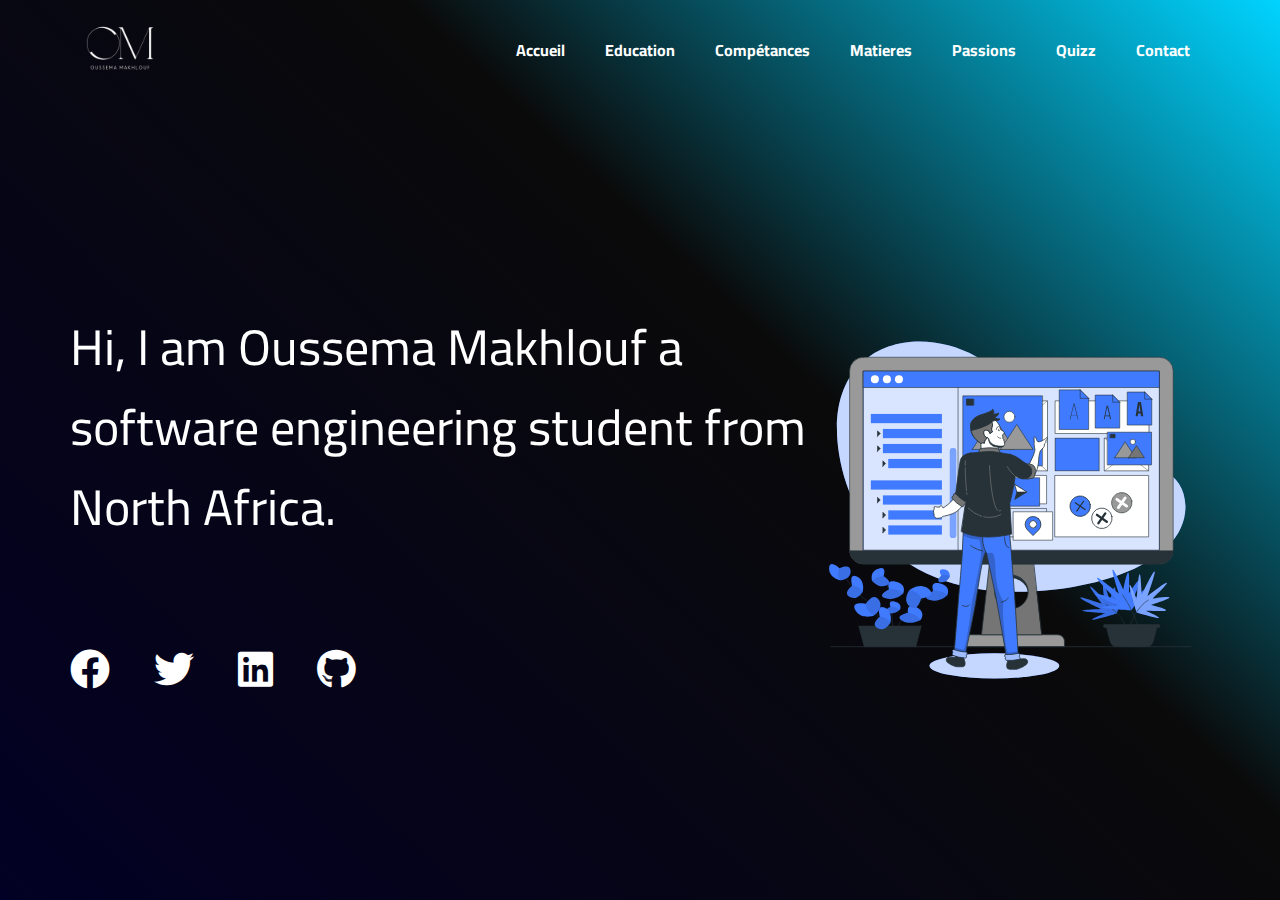
<file: index.html>
<!DOCTYPE html>
<html lang="en">
   <head>
      <meta charset="UTF-8">
      <meta http-equiv="X-UA-Compatible" content="IE=edge">
      <meta name="viewport" content="width=device-width, initial-scale=1.0">
      <title>Personal Portfolio | Home</title>
      <link rel="shortcut icon" type="image/x-icon" href="images/favicon.png" />
      <!-- render normally all elements  -->
      <link rel="stylesheet" href="css/normalize.css">
      <!-- font awesome library  -->
      <link rel="stylesheet" href="css/all.min.css">
      <!-- google fonts  -->
      <link rel="preconnect" href="https://fonts.googleapis.com">
      <link rel="preconnect" href="https://fonts.gstatic.com" crossorigin>
      <link href="https://fonts.googleapis.com/css2?family=Cairo:wght@300;400;500;600;700;800&family=Open+Sans:wght@300;400;500;700;800&family=Work+Sans:wght@200;300;500;600;700;800&display=swap" rel="stylesheet">
      <!-- main css folder -->
      <link rel="stylesheet" href="css/main.css">
   </head>
<body>
   <header>
      <div class="container">
         <div class="logo">
            <img src="images/logo_white-removebg-preview.png" alt="">
         </div>
         <nav>
            <ul>
               <li><a href="index.html" target="_blank">Accueil</a></li>
               <li><a href="education.html" target="_blank">Education</a></li>
               <li><a href="competences.html" target="_blank">Compétances</a></li>
               <li><a href="matieres.html" target="_blank">Matieres</a></li>
               <li><a href="passions.html" target="_blank">Passions</a></li>
               <li><a href="quizz.html" target="_blank">Quizz</a></li>
               <li><a href="contact.html" target="_blank">Contact</a></li>
            </ul>
         </nav>
      </div>
   </header>
   <section id="Accueil">
      <div class="overlay"></div>
      <div class="container">
         <div class="landing">
            <div class="info">
               <p>
                  Hi, I am Oussema Makhlouf a software engineering student from North Africa.
               </p>
               <div class="links">
                  <a href="https://www.facebook.com/oussama.hentati.7" target="_blank"><i class="fa-brands fa-facebook"></i></i></a>
                  <a href="https://www.facebook.com/oussama.hentati.7" target="_blank"><i class="fa-brands fa-twitter"></i></i></a>
                  <a href="https://www.facebook.com/oussama.hentati.7" target="_blank"><i class="fa-brands fa-linkedin"></i></a>
                  <a href="https://www.facebook.com/oussama.hentati.7" target="_blank"><i class="fa-brands fa-github"></i></i></a>
               </div>
            </div>
            <div class="landing-image">
               <img src="images/Asset selection-bro.svg" alt="">
            </div>
         </div>
      </div>
   </section>
</body>
</html>
</file>
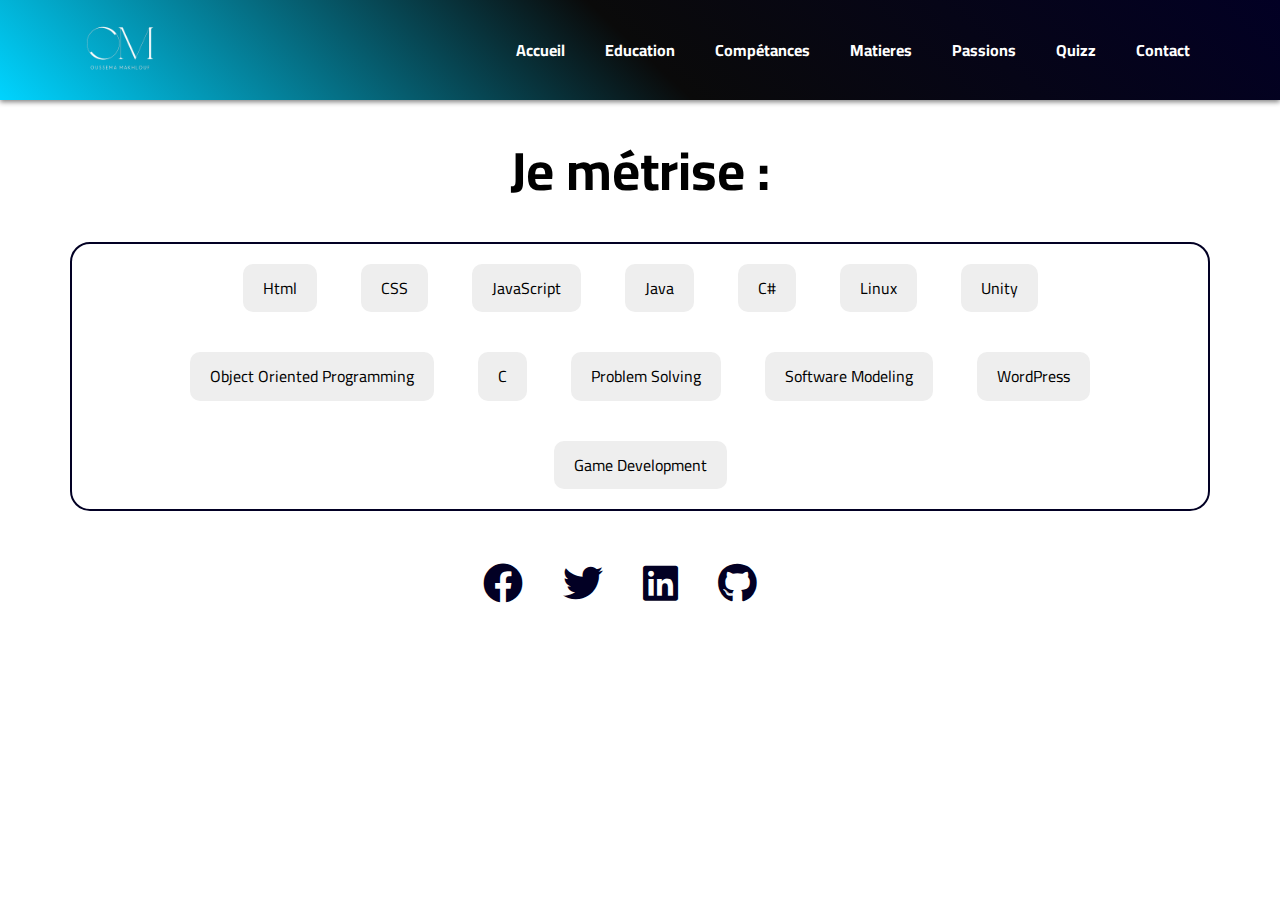
<file: competences.html>
<!DOCTYPE html>
<html lang="en">
   <head>
      <meta charset="UTF-8">
      <meta http-equiv="X-UA-Compatible" content="IE=edge">
      <meta name="viewport" content="width=device-width, initial-scale=1.0">
      <title>Competences</title>
      <link rel="shortcut icon" type="image/x-icon" href="images/favicon.png" />
      <!-- render normally all elements  -->
      <link rel="stylesheet" href="css/normalize.css">
      <!-- font awesome library  -->
      <link rel="stylesheet" href="css/all.min.css">
      <!-- google fonts  -->
      <link rel="preconnect" href="https://fonts.googleapis.com">
      <link rel="preconnect" href="https://fonts.gstatic.com" crossorigin>
      <link href="https://fonts.googleapis.com/css2?family=Cairo:wght@300;400;500;600;700;800&family=Open+Sans:wght@300;400;500;700;800&family=Work+Sans:wght@200;300;500;600;700;800&display=swap" rel="stylesheet">
      <!-- main css folder -->
      <link rel="stylesheet" href="css/main.css">
   </head>
<body>
   <header id="navigation">
      <div class="container">
         <div class="logo">
            <img src="images/logo_white-removebg-preview.png" alt="">
         </div>
         <nav>
            <ul>
               <li><a href="index.html" target="_blank">Accueil</a></li>
               <li><a href="education.html" target="_blank">Education</a></li>
               <li><a href="competences.html" target="_blank">Compétances</a></li>
               <li><a href="matieres.html" target="_blank">Matieres</a></li>
               <li><a href="passions.html" target="_blank">Passions</a></li>
               <li><a href="quizz.html" target="_blank">Quizz</a></li>
               <li><a href="contact.html" target="_blank">Contact</a></li>
            </ul>
         </nav>
      </div>
   </header>
   <section id="competances">
      <h1 class="special-heading">Je métrise :</h1>
      <div class="container">
         <div class="comp-container">
            <span>Html</span>
            <span>CSS</span>
            <span>JavaScript</span>
            <span>Java</span>
            <span>C#</span>
            <span>Linux</span>
            <span>Unity</span>
            <span>Object Oriented Programming</span>
            <span>C</span>
            <span>Problem Solving</span>
            <span>Software Modeling</span>
            <span>WordPress</span>
            <span>Game Development</span>
         </div>
      </div>
      <footer class="links">
         <a href="https://www.facebook.com/oussama.hentati.7" target="_blank"><i class="fa-brands fa-facebook"></i></i></a>
         <a href="https://www.facebook.com/oussama.hentati.7" target="_blank"><i class="fa-brands fa-twitter"></i></i></a>
         <a href="https://www.facebook.com/oussama.hentati.7" target="_blank"><i class="fa-brands fa-linkedin"></i></a>
         <a href="https://www.facebook.com/oussama.hentati.7" target="_blank"><i class="fa-brands fa-github"></i></i></a>
      </footer>
   </section>
</body>
</html>
</file>
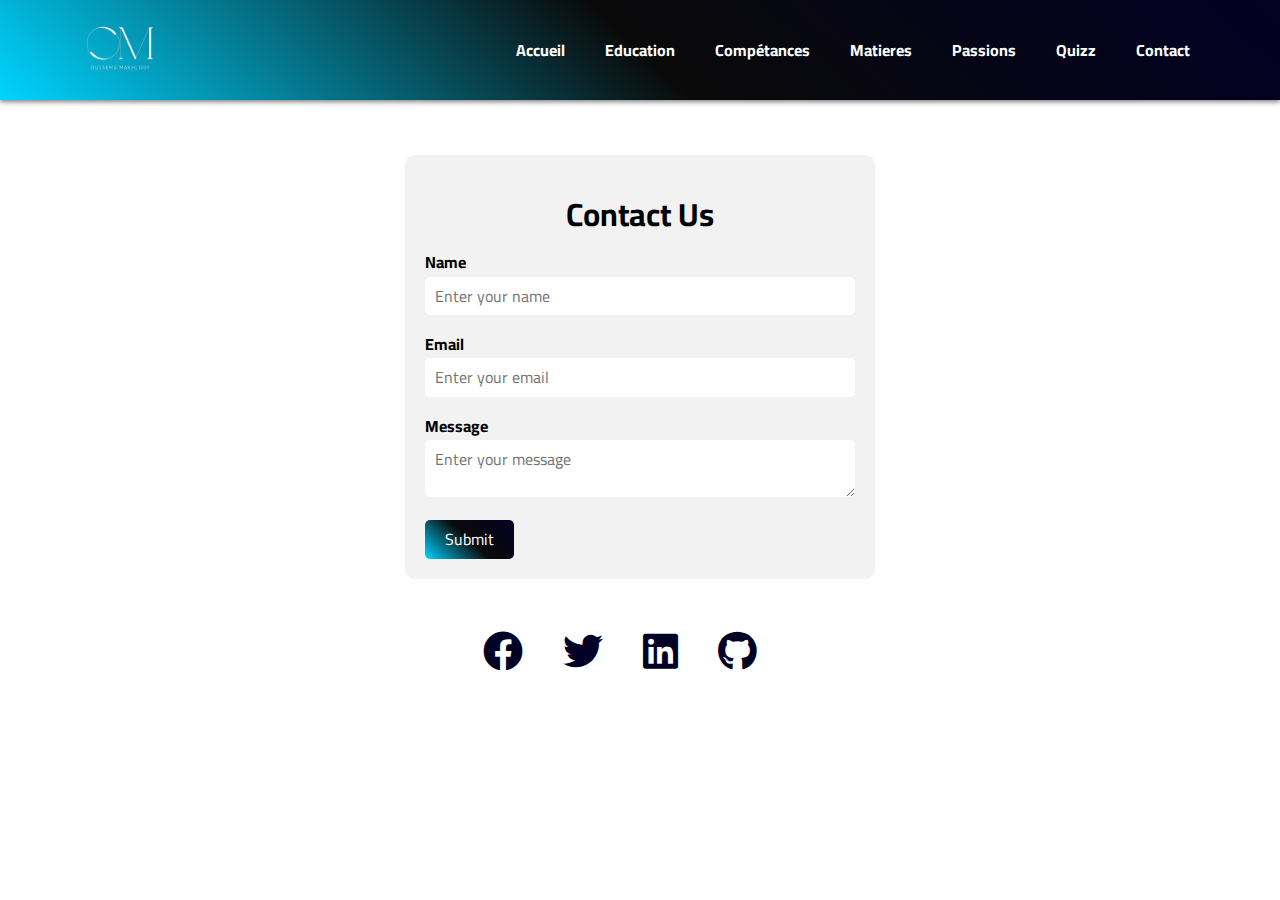
<file: contact.html>
<!DOCTYPE html>
<html lang="en">
   <head>
      <meta charset="UTF-8">
      <meta http-equiv="X-UA-Compatible" content="IE=edge">
      <meta name="viewport" content="width=device-width, initial-scale=1.0">
      <title>Contact</title>
      <link rel="shortcut icon" type="image/x-icon" href="images/favicon.png" />
      <!-- render normally all elements  -->
      <link rel="stylesheet" href="css/normalize.css">
      <!-- font awesome library  -->
      <link rel="stylesheet" href="css/all.min.css">
      <!-- google fonts  -->
      <link rel="preconnect" href="https://fonts.googleapis.com">
      <link rel="preconnect" href="https://fonts.gstatic.com" crossorigin>
      <link href="https://fonts.googleapis.com/css2?family=Cairo:wght@300;400;500;600;700;800&family=Open+Sans:wght@300;400;500;700;800&family=Work+Sans:wght@200;300;500;600;700;800&display=swap" rel="stylesheet">
      <!-- main css folder -->
      <link rel="stylesheet" href="css/main.css">
   </head>
<body>
   <header id="navigation">
      <div class="container">
         <div class="logo">
            <img src="images/logo_white-removebg-preview.png" alt="">
         </div>
         <nav>
            <ul>
               <li><a href="index.html" target="_blank">Accueil</a></li>
               <li><a href="education.html" target="_blank">Education</a></li>
               <li><a href="competences.html" target="_blank">Compétances</a></li>
               <li><a href="matieres.html" target="_blank">Matieres</a></li>
               <li><a href="passions.html" target="_blank">Passions</a></li>
               <li><a href="quizz.html" target="_blank">Quizz</a></li>
               <li><a href="contact.html" target="_blank">Contact</a></li>
            </ul>
         </nav>
      </div>
   </header>
   <section id="contact">
      <div class="container">
         <form>
            <h1>Contact Us</h1>
            <label for="name">Name</label>
            <input type="text" id="name" name="name" placeholder="Enter your name">
   
            <label for="email">Email</label>
            <input type="email" id="email" name="email" placeholder="Enter your email">
   
            <label for="message">Message</label>
            <textarea id="message" name="message" placeholder="Enter your message"></textarea>
   
            <input type="submit" value="Submit">
         </form>
      </div>
   </section>
   <footer class="links">
      <a href="https://www.facebook.com/oussama.hentati.7" target="_blank"><i class="fa-brands fa-facebook"></i></i></a>
      <a href="https://www.facebook.com/oussama.hentati.7" target="_blank"><i class="fa-brands fa-twitter"></i></i></a>
      <a href="https://www.facebook.com/oussama.hentati.7" target="_blank"><i class="fa-brands fa-linkedin"></i></a>
      <a href="https://www.facebook.com/oussama.hentati.7" target="_blank"><i class="fa-brands fa-github"></i></i></a>
   </footer>
</body>
</html>
</file>
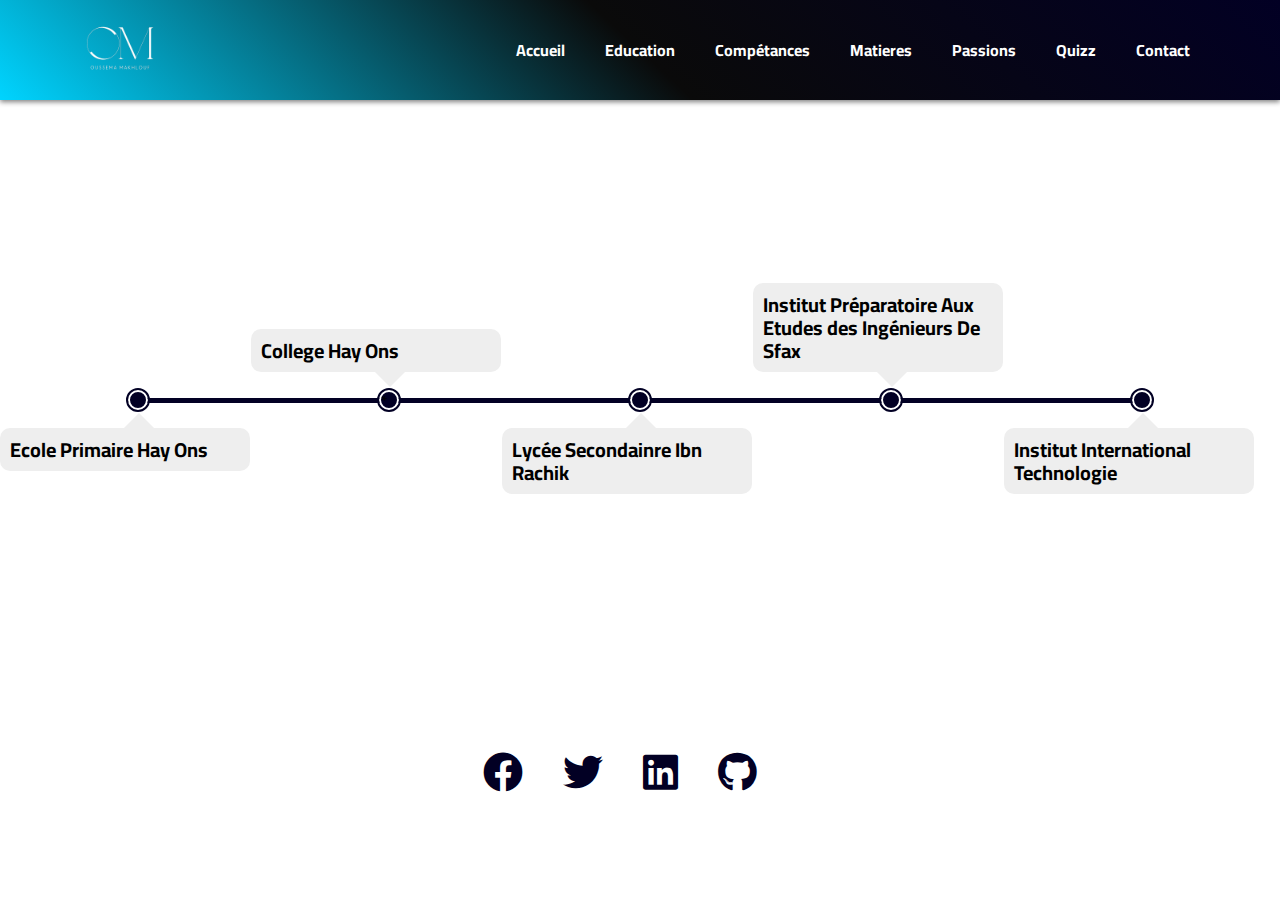
<file: education.html>
<!DOCTYPE html>
<html lang="en">
   <head>
      <meta charset="UTF-8">
      <meta http-equiv="X-UA-Compatible" content="IE=edge">
      <meta name="viewport" content="width=device-width, initial-scale=1.0">
      <title>Education</title>
      <link rel="shortcut icon" type="image/x-icon" href="images/favicon.png" />
      <!-- render normally all elements  -->
      <link rel="stylesheet" href="css/normalize.css">
      <!-- font awesome library  -->
      <link rel="stylesheet" href="css/all.min.css">
      <!-- google fonts  -->
      <link rel="preconnect" href="https://fonts.googleapis.com">
      <link rel="preconnect" href="https://fonts.gstatic.com" crossorigin>
      <link href="https://fonts.googleapis.com/css2?family=Cairo:wght@300;400;500;600;700;800&family=Open+Sans:wght@300;400;500;700;800&family=Work+Sans:wght@200;300;500;600;700;800&display=swap" rel="stylesheet">
      <!-- main css folder -->
      <link rel="stylesheet" href="css/main.css">
   </head>
<body>
   <header id="navigation">
      <div class="container">
         <div class="logo">
            <img src="images/logo_white-removebg-preview.png" alt="">
         </div>
         <nav>
            <ul>
               <li><a href="index.html" target="_blank">Accueil</a></li>
               <li><a href="education.html" target="_blank">Education</a></li>
               <li><a href="competences.html" target="_blank">Compétances</a></li>
               <li><a href="matieres.html" target="_blank">Matieres</a></li>
               <li><a href="passions.html" target="_blank">Passions</a></li>
               <li><a href="quizz.html" target="_blank">Quizz</a></li>
               <li><a href="contact.html" target="_blank">Contact</a></li>
            </ul>
         </nav>
      </div>
   </header>
   <section id="education">
      <div class="ed-container">
         <div class="ed-milestone">
            <h1>Ecole Primaire Hay Ons</h1>
         </div>
         <div class="ed-milestone">*
            <h1>College Hay Ons</h1>
         </div>
         <div class="ed-milestone">
            <h1>Lycée Secondainre Ibn Rachik</h1>
         </div>
         <div class="ed-milestone">
            <h1>Institut Préparatoire Aux Etudes des Ingénieurs De Sfax</h1>
         </div>
         <div class="ed-milestone">
            <h1>Institut International Technologie</h1>
         </div>
      </div>
   </section>
   <footer class="links">
      <a href="https://www.facebook.com/oussama.hentati.7" target="_blank"><i class="fa-brands fa-facebook"></i></i></a>
      <a href="https://www.facebook.com/oussama.hentati.7" target="_blank"><i class="fa-brands fa-twitter"></i></i></a>
      <a href="https://www.facebook.com/oussama.hentati.7" target="_blank"><i class="fa-brands fa-linkedin"></i></a>
      <a href="https://www.facebook.com/oussama.hentati.7" target="_blank"><i class="fa-brands fa-github"></i></i></a>
   </footer>
</body>
</html>
</file>
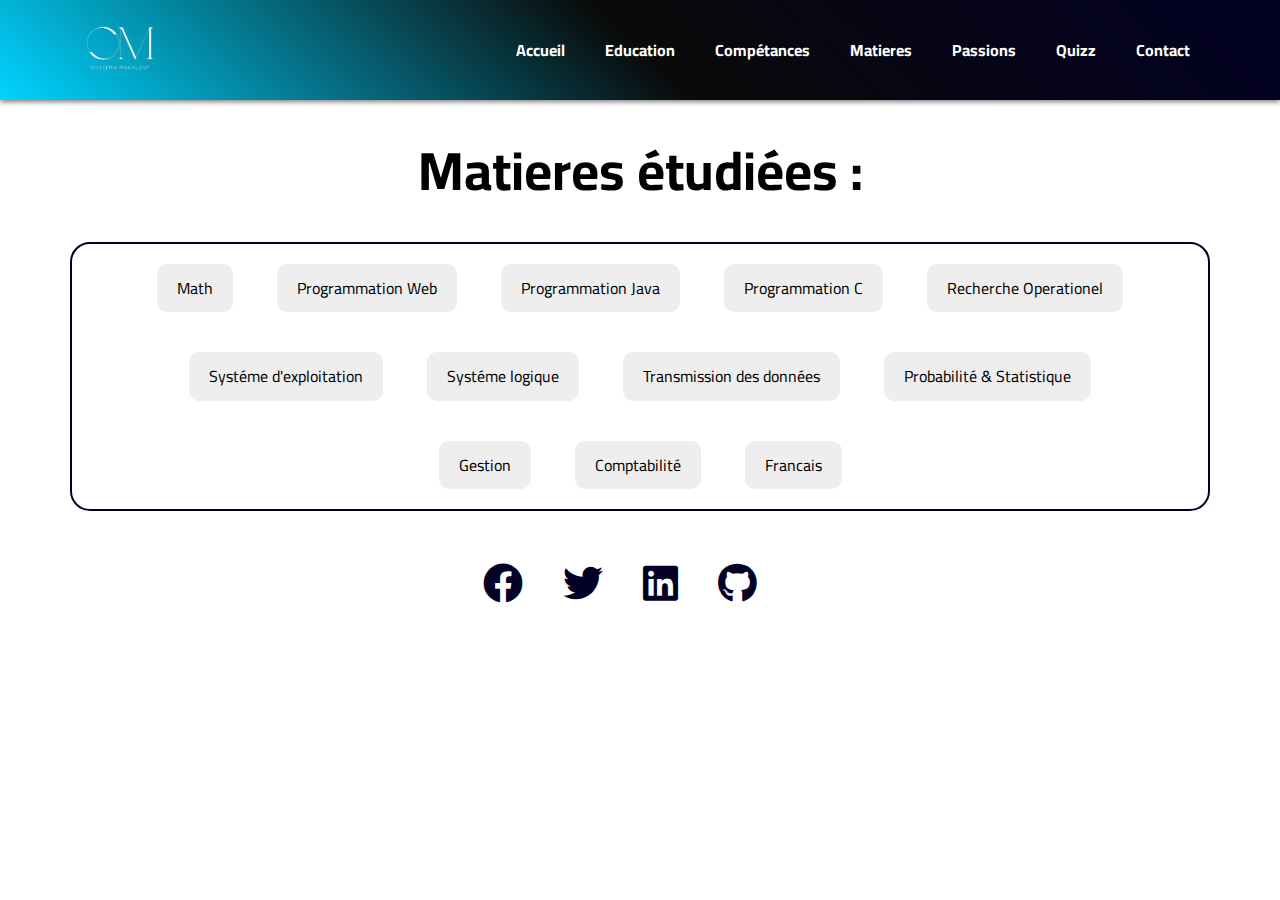
<file: matieres.html>
<!DOCTYPE html>
<html lang="en">
   <head>
      <meta charset="UTF-8">
      <meta http-equiv="X-UA-Compatible" content="IE=edge">
      <meta name="viewport" content="width=device-width, initial-scale=1.0">
      <title>Matieres</title>
      <link rel="shortcut icon" type="image/x-icon" href="images/favicon.png" />
      <!-- render normally all elements  -->
      <link rel="stylesheet" href="css/normalize.css">
      <!-- font awesome library  -->
      <link rel="stylesheet" href="css/all.min.css">
      <!-- google fonts  -->
      <link rel="preconnect" href="https://fonts.googleapis.com">
      <link rel="preconnect" href="https://fonts.gstatic.com" crossorigin>
      <link href="https://fonts.googleapis.com/css2?family=Cairo:wght@300;400;500;600;700;800&family=Open+Sans:wght@300;400;500;700;800&family=Work+Sans:wght@200;300;500;600;700;800&display=swap" rel="stylesheet">
      <!-- main css folder -->
      <link rel="stylesheet" href="css/main.css">
   </head>
<body>
   <header id="navigation">
      <div class="container">
         <div class="logo">
            <img src="images/logo_white-removebg-preview.png" alt="">
         </div>
         <nav>
            <ul>
               <li><a href="index.html" target="_blank">Accueil</a></li>
               <li><a href="education.html" target="_blank">Education</a></li>
               <li><a href="competences.html" target="_blank">Compétances</a></li>
               <li><a href="matieres.html" target="_blank">Matieres</a></li>
               <li><a href="passions.html" target="_blank">Passions</a></li>
               <li><a href="quizz.html" target="_blank">Quizz</a></li>
               <li><a href="contact.html" target="_blank">Contact</a></li>
            </ul>
         </nav>
      </div>
   </header>
   <section id="competances">
      <h1 class="special-heading">Matieres étudiées :</h1>
      <div class="container">
         <div class="comp-container">
            <span>Math</span>
            <span>Programmation Web </span>
            <span>Programmation Java</span>
            <span>Programmation C</span>
            <span>Recherche Operationel</span>
            <span>Systéme d'exploitation</span>
            <span>Systéme logique</span>
            <span>Transmission des données</span>
            <span>Probabilité & Statistique</span>
            <span>Gestion</span>
            <span>Comptabilité</span>
            <span>Francais</span>
         </div>
      </div>
      <footer class="links">
         <a href="https://www.facebook.com/oussama.hentati.7" target="_blank"><i class="fa-brands fa-facebook"></i></i></a>
         <a href="https://www.facebook.com/oussama.hentati.7" target="_blank"><i class="fa-brands fa-twitter"></i></i></a>
         <a href="https://www.facebook.com/oussama.hentati.7" target="_blank"><i class="fa-brands fa-linkedin"></i></a>
         <a href="https://www.facebook.com/oussama.hentati.7" target="_blank"><i class="fa-brands fa-github"></i></i></a>
      </footer>
   </section>
</body>
</html>
</file>
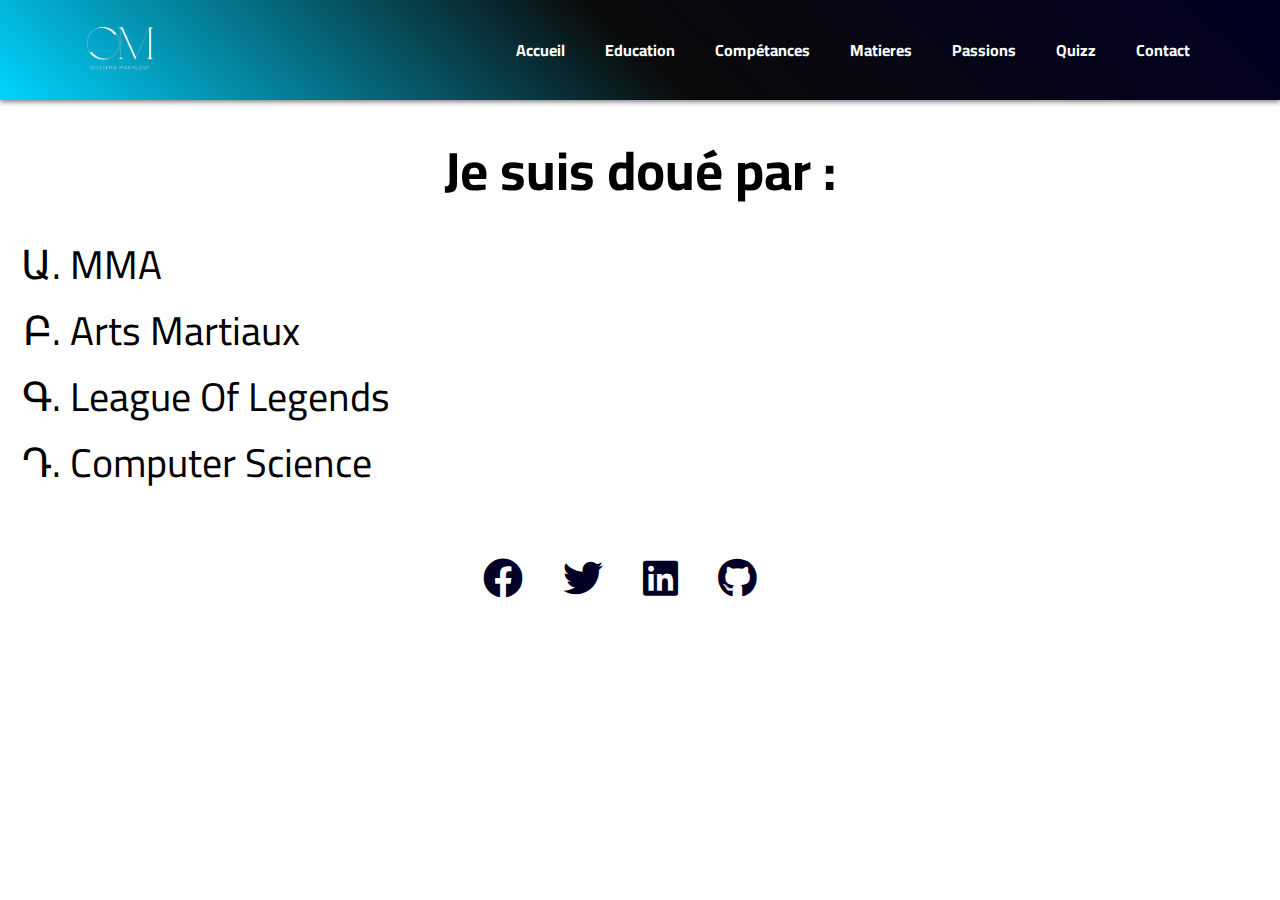
<file: passions.html>
<!DOCTYPE html>
<html lang="en">
   <head>
      <meta charset="UTF-8">
      <meta http-equiv="X-UA-Compatible" content="IE=edge">
      <meta name="viewport" content="width=device-width, initial-scale=1.0">
      <title>Passions</title>
      <link rel="shortcut icon" type="image/x-icon" href="images/favicon.png" />
      <!-- render normally all elements  -->
      <link rel="stylesheet" href="css/normalize.css">
      <!-- font awesome library  -->
      <link rel="stylesheet" href="css/all.min.css">
      <!-- google fonts  -->
      <link rel="preconnect" href="https://fonts.googleapis.com">
      <link rel="preconnect" href="https://fonts.gstatic.com" crossorigin>
      <link href="https://fonts.googleapis.com/css2?family=Cairo:wght@300;400;500;600;700;800&family=Open+Sans:wght@300;400;500;700;800&family=Work+Sans:wght@200;300;500;600;700;800&display=swap" rel="stylesheet">
      <!-- main css folder -->
      <link rel="stylesheet" href="css/main.css">
   </head>
<body>
   <header id="navigation">
      <div class="container">
         <div class="logo">
            <img src="images/logo_white-removebg-preview.png" alt="">
         </div>
         <nav>
            <ul>
               <li><a href="index.html" target="_blank">Accueil</a></li>
               <li><a href="education.html" target="_blank">Education</a></li>
               <li><a href="competences.html" target="_blank">Compétances</a></li>
               <li><a href="matieres.html" target="_blank">Matieres</a></li>
               <li><a href="passions.html" target="_blank">Passions</a></li>
               <li><a href="quizz.html" target="_blank">Quizz</a></li>
               <li><a href="contact.html" target="_blank">Contact</a></li>
            </ul>
         </nav>
      </div>
   </header>
   <section id="passions">
      <h1 class="special-heading">Je suis doué par :</h1>
      <div class="container">
         <ul>
            <li>MMA</li>
            <li>Arts Martiaux</li>
            <li>League Of Legends</li>
            <li>Computer Science</li>
         </ul>
      </div>
      <footer class="links">
         <a href="https://www.facebook.com/oussama.hentati.7" target="_blank"><i class="fa-brands fa-facebook"></i></i></a>
         <a href="https://www.facebook.com/oussama.hentati.7" target="_blank"><i class="fa-brands fa-twitter"></i></i></a>
         <a href="https://www.facebook.com/oussama.hentati.7" target="_blank"><i class="fa-brands fa-linkedin"></i></a>
         <a href="https://www.facebook.com/oussama.hentati.7" target="_blank"><i class="fa-brands fa-github"></i></i></a>
      </footer>
   </section>
</body>
</html>
</file>
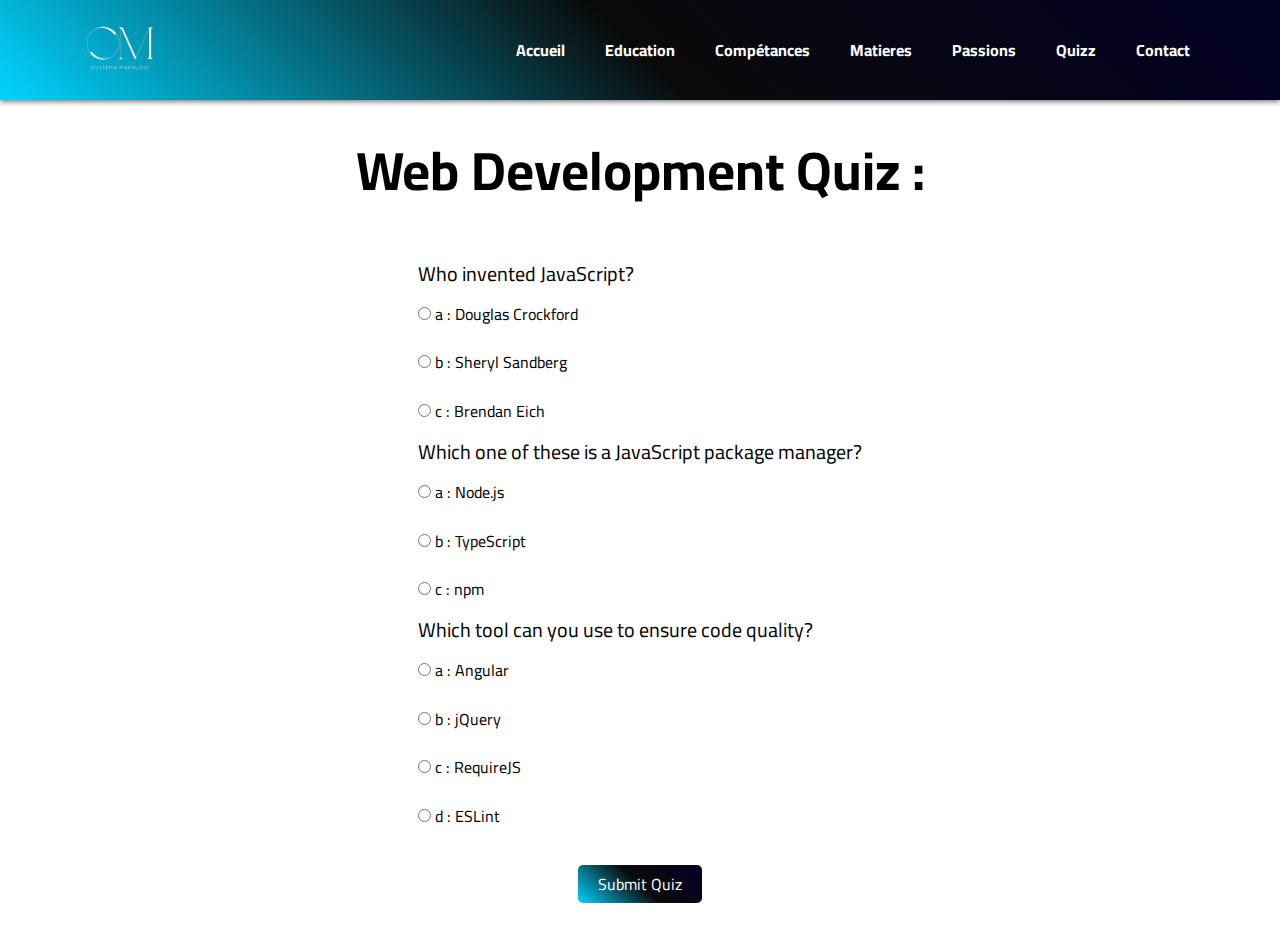
<file: quizz.html>
<!DOCTYPE html>
<html lang="en">
   <head>
      <meta charset="UTF-8">
      <meta http-equiv="X-UA-Compatible" content="IE=edge">
      <meta name="viewport" content="width=device-width, initial-scale=1.0">
      <title>Quiz</title>
      <link rel="shortcut icon" type="image/x-icon" href="images/favicon.png" />
      <!-- render normally all elements  -->
      <link rel="stylesheet" href="css/normalize.css">
      <!-- font awesome library  -->
      <link rel="stylesheet" href="css/all.min.css">
      <!-- google fonts  -->
      <link rel="preconnect" href="https://fonts.googleapis.com">
      <link rel="preconnect" href="https://fonts.gstatic.com" crossorigin>
      <link href="https://fonts.googleapis.com/css2?family=Cairo:wght@300;400;500;600;700;800&family=Open+Sans:wght@300;400;500;700;800&family=Work+Sans:wght@200;300;500;600;700;800&display=swap" rel="stylesheet">
      <!-- main css folder -->
      <link rel="stylesheet" href="css/main.css">
   </head>
<body>
   <header id="navigation">
      <div class="container">
         <div class="logo">
            <img src="images/logo_white-removebg-preview.png" alt="">
         </div>
         <nav>
            <ul>
               <li><a href="index.html" target="_blank">Accueil</a></li>
               <li><a href="education.html" target="_blank">Education</a></li>
               <li><a href="competences.html" target="_blank">Compétances</a></li>
               <li><a href="matieres.html" target="_blank">Matieres</a></li>
               <li><a href="passions.html" target="_blank">Passions</a></li>
               <li><a href="quizz.html" target="_blank">Quizz</a></li>
               <li><a href="contact.html" target="_blank">Contact</a></li>
            </ul>
         </nav>
      </div>
   </header>
   <h1 class="special-heading">Web Development Quiz :</h1>
   <section id="quizz-container">
      <div id="quiz"></div>
      <button id="submit">Submit Quiz</button>
      <div id="results"></div>
   </section>
   <script src="./js/main.js"></script>
</body>
</html>
</file>
<file: css/main.css>
/*Sart Global rules  */
* {
   -webkit-box-sizing: border-box;
   -moz-box-sizing: border-box;
   box-sizing: border-box;
   padding: 0;
   margin: 0;
   outline: none;
}
html {
   scroll-behavior: smooth;
}
body {
   font-family: "Cairo", sans-serif;
   counter-reset: service-counter;
}
ul {
   list-style: none;
}
a {
   text-decoration: none;
}
.container {
   margin-left: auto;
   margin-right: auto;
   padding-left: 15px;
   padding-right: 15px;
}
/* Small  */

@media (min-width: 768px) {
   .container {
      width: 750px;
   }
}
/* Medium */

@media (min-width: 992px) {
   .container {
      width: 970px;
   }
}

/* Large  */

@media (min-width: 1200px) {
   .container {
      width: 1170px;
   }
}
/* End global rules  */

/* Start header  */
header .container {
   display: flex;
   justify-content: space-between;
   background-color: transparent;
}
header .logo {
   height: 100px;
}
header .logo img {
   height: 100%;
}
header nav ul {
   display: flex;
   height: 100%;
}
header nav ul li {
   height: 100%;
   transition: 0.3s;
   display: flex;
   justify-content: center;
   align-items: center;
   padding: 0 20px;
   cursor: pointer;
}
header nav ul li:hover {
   background-color: white;
}
header nav a {
   height: 100%;
   display: flex;
   align-items: center;
   color: white;
   font-weight: 700;
   transition: 0.3s;
}
header nav li:hover a {
   color: black;
}
/* End header  */
/* Start Accueil */
#Accueil .overlay {
   position: absolute;
   background: rgb(2,0,36);
   background: linear-gradient(43deg, rgba(2,0,36,1) 0%, rgba(10,10,10,1) 61%, rgba(0,212,255,1) 100%);
   height: 100vh;
   width: 100%;
   left: 0;
   top: 0;
   z-index: -99;
}
#Accueil .landing {
   position: relative;
   display: flex;
   align-items: center;
   height: calc(100vh - 100px);
}
#Accueil .landing .info {
   color: white;
}
#Accueil .landing .landing-image {
   position: relative;
   display: flex;
   justify-content: flex-end;
   align-items: center;
   width: 50%;
}
#Accueil .landing .landing-image img {
   width: 400px;
   animation: landing-animation 3s infinite ;
   animation-fill-mode: forwards;
}
@keyframes landing-animation {
   50% {
      transform: translateY(40px);
   }
   50% {
      transform: translateY(-40px);
   }
}
#Accueil .landing .info p {
   font-size: 50px;
   line-height: 1.6;
}
#Accueil .landing .info .links {
   padding-top: 100px;
}
#Accueil .landing .info .links a {
   padding-right: 40px;
   font-size: 40px;
   cursor: pointer;
   color: white;
}
/* End Accueil */

/* Nav Bar  */
#navigation {
   background: rgb(2,0,36);
   background: linear-gradient(43deg, rgba(0,212,255,1) 0%, rgba(10,10,10,1) 50%, rgba(2,0,36,1) 100%);
   box-shadow: 0 2px 5px 0 gray;
}
/* Nav Bar  */

/* Start Education  */
#education {
   height: calc(100vh - 300px);
   display: flex;
   justify-content: center;
   align-items: center;
}
#education .ed-container {
   width: 80%;
   height: 5px;
   border-radius: 5px;
   background: rgb(2,0,36);
   display: flex;
   justify-content: space-between;
   align-items: center;
}
#education .ed-container .ed-milestone {
   width: 20px;
   height: 20px;
   border-radius: 50%;
   background-color: rgb(2,0,36);
   border: 2px solid white;
   outline: 2px solid rgb(2,0,36);
   position: relative;
}
#education .ed-container .ed-milestone::after {
   position: absolute;
   content: '';
   border: 15px solid;
   border-color: transparent transparent #eee transparent ;
   left: -6px;
}
#education .ed-container .ed-milestone h1 {
   position: absolute;
   background-color: #eee;
   padding: 10px;
   border-radius: 10px;
   width: 250px;
   left: -130px;
   font-size: 20px;
}
#education .ed-container .ed-milestone:first-child h1,
#education .ed-container .ed-milestone:nth-child(3) h1,
#education .ed-container .ed-milestone:nth-child(5) h1  {
   top: 23px;
}
#education .ed-container .ed-milestone:first-child::after,
#education .ed-container .ed-milestone:nth-child(3)::after,
#education .ed-container .ed-milestone:nth-child(5)::after {
   bottom: -20px;
}

#education .ed-container .ed-milestone:nth-child(2) h1,
#education .ed-container .ed-milestone:nth-child(4) h1 {
   bottom: 23px;
}
#education .ed-container .ed-milestone:nth-child(2)::after,
#education .ed-container .ed-milestone:nth-child(4)::after {
   top: -20px;
   border-color: #eee transparent transparent transparent ;
}

/* End Education  */

/* Start Competences  */
#competances {
   text-align: center;
}
.special-heading {
   font-size: 54px;
   margin: 40px auto;
   text-align: center;
}
#competances .container  .comp-container {
   border: 2px solid rgb(2,0,36);
   border-radius: 20px;
   padding: 0 50px;
}
#competances .comp-container span {
   padding: 15px 20px;
   background-color: #eee;
   border-radius: 10px;
   display: inline-block;
   margin: 20px;
   transition: .4s;
   cursor: pointer;
}  
#competances .comp-container span:hover {
   box-shadow: 0 0 10px gray;
}   
/* End Competences  */

/* Start passions  */
#passions ul {
   list-style-type: armenian;
}
#passions ul li {
   font-size: 40px;
   padding-bottom: 20px;
}
/* End passions  */
/* Start Footer  */
footer.links {
   padding-top: 50px;
   display: flex;
   justify-content: center;
}
footer.links a {
   padding-right: 40px;
   font-size: 40px;
   cursor: pointer;
   color: rgb(2,0,36);
}
/* End Footer  */

/* Start Contact  */
#contact {
   padding-top: 55px;
}
#contact .container {
	width: 500px;
	margin: 0 auto;
}

#contact form {
	background-color: #f2f2f2;
	padding: 20px;
	border-radius: 10px;
}

#contact h1 {
	text-align: center;
	margin-bottom: 20px;
}

#contact label {
	display: block;
	font-weight: bold;
	margin-bottom: 5px;
}

#contact input[type="text"],
#contact input[type="email"],
#contact textarea {
	width: 100%;
	padding: 10px;
	border: none;
	border-radius: 5px;
	margin-bottom: 20px;
}

#contact input[type="submit"] {
	background: rgb(2,0,36);
   background: linear-gradient(43deg, rgba(0,212,255,1) 0%, rgba(10,10,10,1) 50%, rgba(2,0,36,1) 100%);
	color: white;
	padding: 10px 20px;
	border: none;
	border-radius: 5px;
	cursor: pointer;
}

#contact input[type="submit"]:hover {
   background: linear-gradient(43deg, rgba(0,212,255,1) 0%, rgba(10,10,10,1) 90%, rgba(2,0,36,1) 100%);
}

/* End Contact  */

/* Start Quiz */
#quizz-container {
   display: flex;
   flex-direction: column;
   align-items: center;
}
#quizz-container .question {
   padding: 20px 0;
   font-size: 20px;
}
#quizz-container .answers {
   display: flex;
   flex-direction: column;
   gap: 30px;
}
#quizz-container button {
   margin: 40px 0;
   background: rgb(2,0,36);
   background: linear-gradient(43deg, rgba(0,212,255,1) 0%, rgba(10,10,10,1) 50%, rgba(2,0,36,1) 100%);
	color: white;
	padding: 10px 20px;
	border: none;
	border-radius: 5px;
	cursor: pointer;
}
/* End Quiz */
</file>
